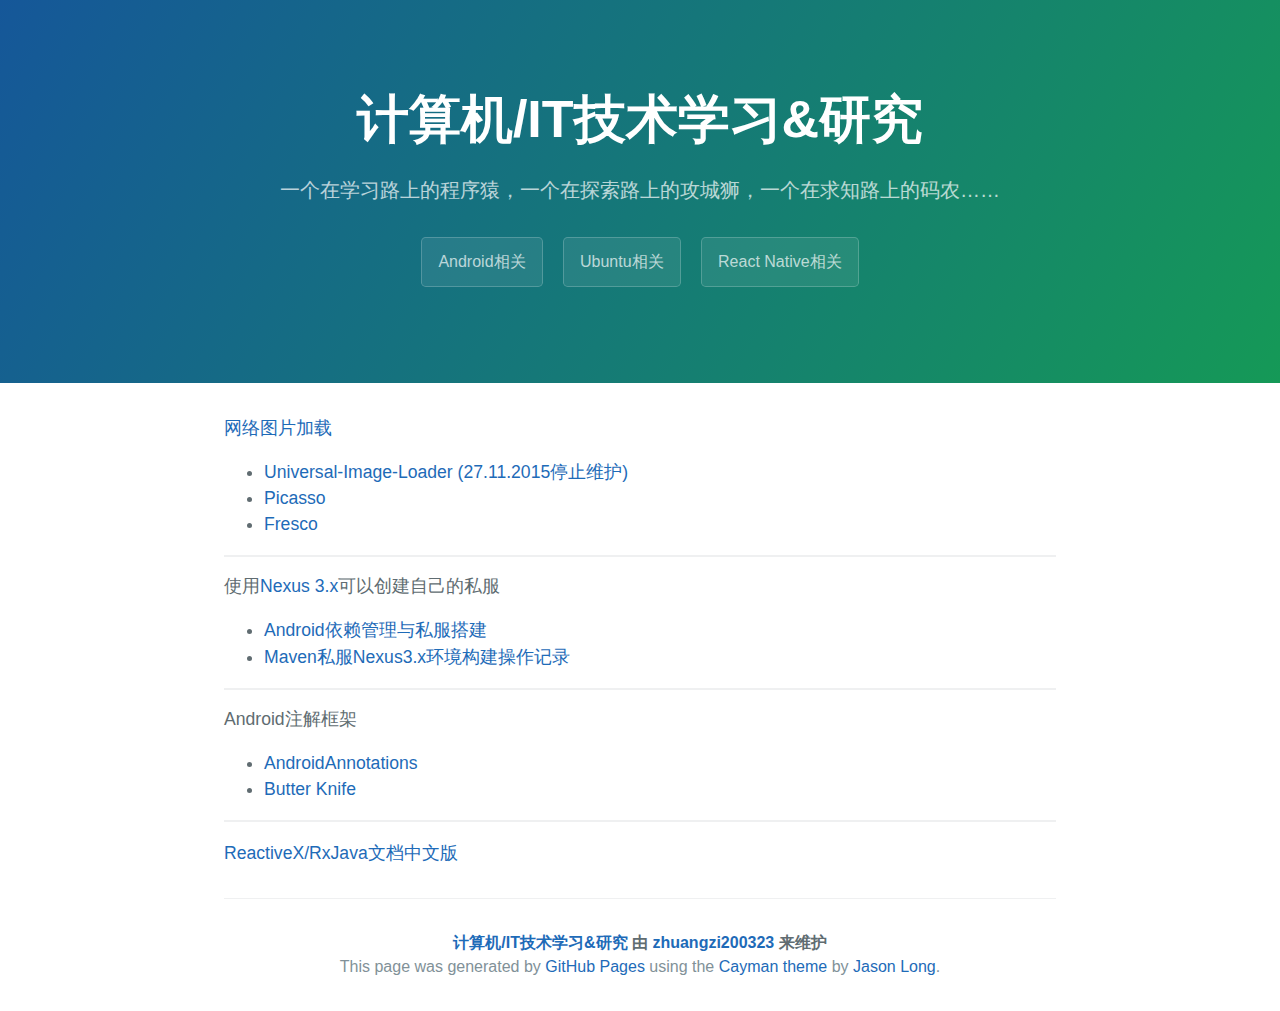
<file: index.html>
<!DOCTYPE html>
<html lang="en-us">
<head>
    <meta charset="UTF-8">
    <title>计算机/IT技术学习&研究</title>
    <meta name="viewport" content="width=device-width, initial-scale=1">
    <link rel="stylesheet" type="text/css" href="stylesheets/normalize.css" media="screen">
    <!--<link href='https://fonts.googleapis.com/css?family=Open+Sans:400,700' rel='stylesheet' type='text/css'>-->
    <link rel="stylesheet" type="text/css" href="stylesheets/stylesheet.css" media="screen">
    <link rel="stylesheet" type="text/css" href="stylesheets/github-light.css" media="screen">
</head>
<body>
<section class="page-header">
    <h1 class="project-name">计算机/IT技术学习&研究</h1>
    <h2 class="project-tagline">一个在学习路上的程序猿，一个在探索路上的攻城狮，一个在求知路上的码农……</h2>
    <a href="https://zhuangzi200323.github.io/study/android.html" class="btn">Android相关</a>
    <a href="https://zhuangzi200323.github.io/study/ubuntu.html" class="btn">Ubuntu相关</a>
    <a href="https://zhuangzi200323.github.io/study/reactnative.html" class="btn">React Native相关</a>
</section>

<section class="main-content">
    <div id="imageLoad">
        <p><a target="_blank" href="http://www.imooc.com/learn/730">网络图片加载</a></p>
        <ul>
            <li><a target="_blank" href="https://github.com/nostra13/Android-Universal-Image-Loader">Universal-Image-Loader (27.11.2015停止维护)</a></li>
            <li><a target="_blank" href="https://github.com/square/picasso">Picasso</a></li>
            <li><a target="_blank" href="https://github.com/facebook/fresco">Fresco</a></li>
        </ul>
    </div><hr>
    <div id="nexus">
        <p>使用<a target="_blank" href="https://help.sonatype.com/display/NXRM3/Download+Archives+-+Repository+Manager+3">Nexus 3.x</a>可以创建自己的私服</p>
        <ul>
            <li><a target="_blank" href="http://www.imooc.com/learn/800">Android依赖管理与私服搭建</a></li>
            <li><a target="_blank" href="http://www.cnblogs.com/kevingrace/p/6201984.html">Maven私服Nexus3.x环境构建操作记录</a></li>
        </ul>
    </div><hr>
    <div id="anotation">
        <p>Android注解框架</p>
        <ul>
            <li><a target="_blank" href="https://github.com/androidannotations/androidannotations">AndroidAnnotations</a></li>
            <li><a target="_blank" href="https://github.com/JakeWharton/butterknife">Butter Knife</a></li>
        </ul>
    </div><hr>
    <p><a href="https://mcxiaoke.gitbooks.io/rxdocs">ReactiveX/RxJava文档中文版</a></p>


    <footer class="site-footer" style="text-align: center">
        <span class="site-footer-owner"><a href="https://github.com/zhuangzi200323/study">计算机/IT技术学习&研究</a>  由 <a href="https://github.com/zhuangzi200323">zhuangzi200323</a>  来维护</span>
        <span class="site-footer-credits">This page was generated by <a href="https://pages.github.com">GitHub Pages</a> using the <a href="https://github.com/jasonlong/cayman-theme">Cayman theme</a> by <a href="https://twitter.com/jasonlong">Jason Long</a>.</span>
    </footer>

</section>
</body>
</html>
</file>
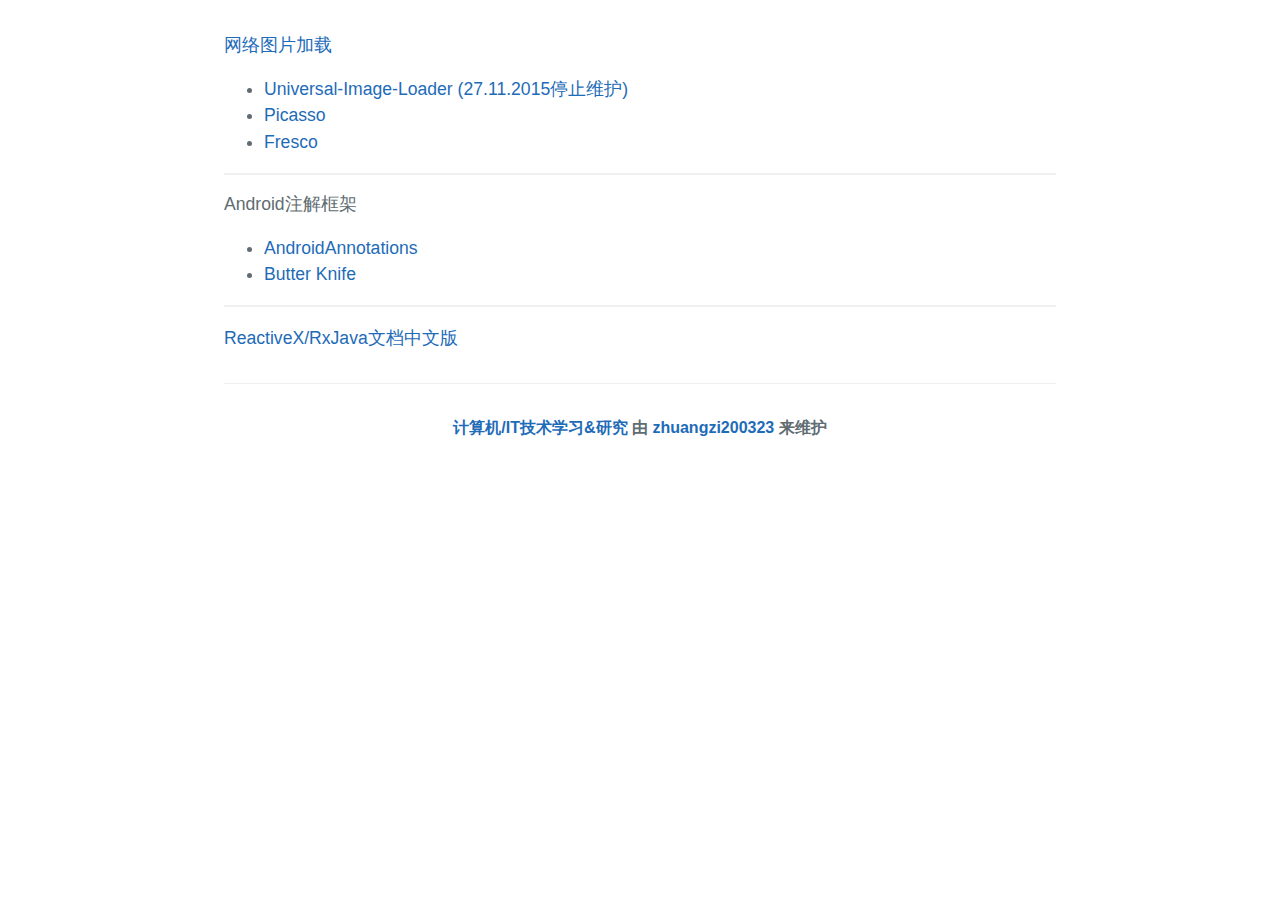
<file: android.html>
<!DOCTYPE html>
<html lang="en">
<head>
    <meta charset="UTF-8">
    <title>Android相关</title>
    <meta name="viewport" content="width=device-width, initial-scale=1">
    <link rel="stylesheet" type="text/css" href="stylesheets/normalize.css" media="screen">
    <!--<link href='https://fonts.googleapis.com/css?family=Open+Sans:400,700' rel='stylesheet' type='text/css'>-->
    <link rel="stylesheet" type="text/css" href="stylesheets/stylesheet.css" media="screen">
    <link rel="stylesheet" type="text/css" href="stylesheets/github-light.css" media="screen">
</head>
<body>
<section class="main-content">
    <div id="imageLoad">
        <p><a target="_blank" href="http://www.imooc.com/learn/730">网络图片加载</a></p>
        <ul>
            <li><a target="_blank" href="https://github.com/nostra13/Android-Universal-Image-Loader">Universal-Image-Loader (27.11.2015停止维护)</a></li>
            <li><a target="_blank" href="https://github.com/square/picasso">Picasso</a></li>
            <li><a target="_blank" href="https://github.com/facebook/fresco">Fresco</a></li>
        </ul>
    </div><hr>
    <div id="anotation">
        <p>Android注解框架</p>
        <ul>
            <li><a target="_blank" href="https://zhuangzi200323.github.io/study/android/AndroidAnnotations.html">AndroidAnnotations</a></li>
            <li><a target="_blank" href="https://zhuangzi200323.github.io/study/android/ButterKnife.html">Butter Knife</a></li>
        </ul>
    </div><hr>
    <p><a href="https://mcxiaoke.gitbooks.io/rxdocs">ReactiveX/RxJava文档中文版</a></p>


    <footer class="site-footer">
        <span class="site-footer-owner" style="text-align: center"><a href="https://github.com/zhuangzi200323/study">计算机/IT技术学习&研究</a>  由 <a href="https://github.com/zhuangzi200323">zhuangzi200323</a>  来维护</span>
    </footer>

</section>
</body>
</html>
</file>
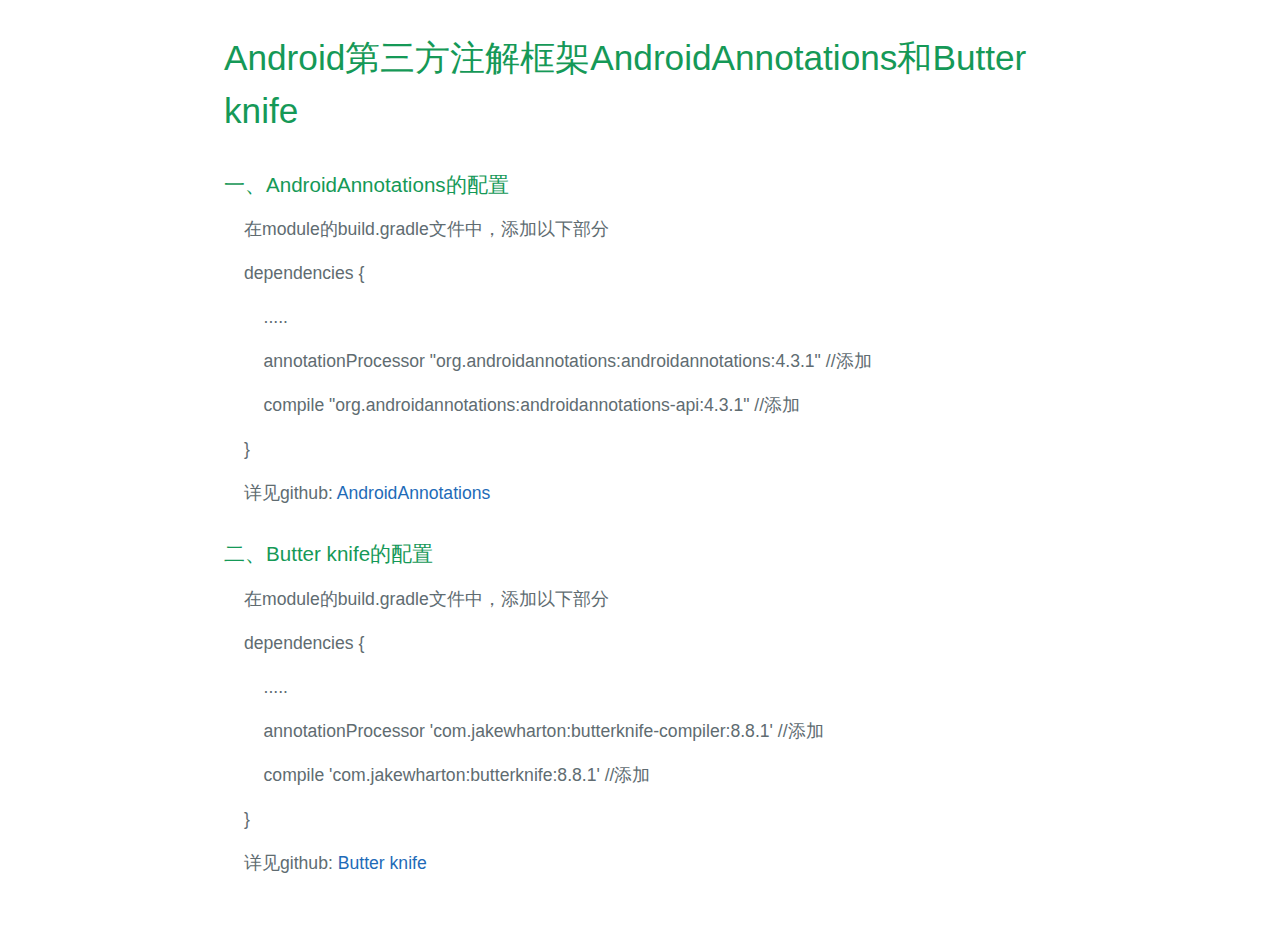
<file: android/annotations.html>
<!DOCTYPE html>
<html lang="en">
<head>
    <meta charset="UTF-8">
    <title>AndroidAnnotations相关说明</title>
    <meta name="viewport" content="width=device-width, initial-scale=1">
    <link rel="stylesheet" type="text/css" href="../stylesheets/normalize.css" media="screen">
    <link rel="stylesheet" type="text/css" href="../stylesheets/stylesheet.css" media="screen">
    <link rel="stylesheet" type="text/css" href="../stylesheets/github-light.css" media="screen">
</head>
<body>
    <section class="main-content">
        <h1>Android第三方注解框架AndroidAnnotations和Butter knife</h1>
        <h3>一、AndroidAnnotations的配置</h3>
        <div style="text-indent: 20px;">
            <p>在module的build.gradle文件中，添加以下部分</p>
            <p>dependencies {</p>
            <p>&nbsp;&nbsp;&nbsp;&nbsp;.....</p>
            <p>&nbsp;&nbsp;&nbsp;&nbsp;annotationProcessor "org.androidannotations:androidannotations:4.3.1" //添加</p>
            <p>&nbsp;&nbsp;&nbsp;&nbsp;compile "org.androidannotations:androidannotations-api:4.3.1" //添加</p>
            <p>}</p>
            <p>详见github: <a href="https://github.com/androidannotations/androidannotations">AndroidAnnotations</a></p>
        </div>
        <h3>二、Butter knife的配置</h3>
        <div style="text-indent: 20px;">
            <p>在module的build.gradle文件中，添加以下部分</p>
            <p>dependencies {</p>
            <p>&nbsp;&nbsp;&nbsp;&nbsp;.....</p>
            <p>&nbsp;&nbsp;&nbsp;&nbsp;annotationProcessor 'com.jakewharton:butterknife-compiler:8.8.1' //添加</p>
            <p>&nbsp;&nbsp;&nbsp;&nbsp;compile 'com.jakewharton:butterknife:8.8.1' //添加</p>
            <p>}</p>
            <p>详见github: <a href="https://github.com/JakeWharton/butterknife">Butter knife</a></p>
        </div>
    </section>
</body>
</html>
</file>
<file: stylesheets/stylesheet.css>
* {
  box-sizing: border-box; }

body {
  padding: 0;
  margin: 0;
  font-family: "Open Sans", "Helvetica Neue", Helvetica, Arial, sans-serif;
  font-size: 16px;
  line-height: 1.5;
  color: #606c71; }

a {
  color: #1e6bb8;
  text-decoration: none; }
  a:hover {
    text-decoration: underline; }

.btn {
  display: inline-block;
  margin-bottom: 1rem;
  color: rgba(255, 255, 255, 0.7);
  background-color: rgba(255, 255, 255, 0.08);
  border-color: rgba(255, 255, 255, 0.2);
  border-style: solid;
  border-width: 1px;
  border-radius: 0.3rem;
  transition: color 0.2s, background-color 0.2s, border-color 0.2s; }
  .btn + .btn {
    margin-left: 1rem; }

.btn:hover {
  color: rgba(255, 255, 255, 0.8);
  text-decoration: none;
  background-color: rgba(255, 255, 255, 0.2);
  border-color: rgba(255, 255, 255, 0.3); }

@media screen and (min-width: 64em) {
  .btn {
    padding: 0.75rem 1rem; } }

@media screen and (min-width: 42em) and (max-width: 64em) {
  .btn {
    padding: 0.6rem 0.9rem;
    font-size: 0.9rem; } }

@media screen and (max-width: 42em) {
  .btn {
    display: block;
    width: 100%;
    padding: 0.75rem;
    font-size: 0.9rem; }
    .btn + .btn {
      margin-top: 1rem;
      margin-left: 0; } }

.page-header {
  color: #fff;
  text-align: center;
  background-color: #159957;
  background-image: linear-gradient(120deg, #155799, #159957); }

@media screen and (min-width: 64em) {
  .page-header {
    padding: 5rem 6rem; } }

@media screen and (min-width: 42em) and (max-width: 64em) {
  .page-header {
    padding: 3rem 4rem; } }

@media screen and (max-width: 42em) {
  .page-header {
    padding: 2rem 1rem; } }

.project-name {
  margin-top: 0;
  margin-bottom: 0.1rem; }

@media screen and (min-width: 64em) {
  .project-name {
    font-size: 3.25rem; } }

@media screen and (min-width: 42em) and (max-width: 64em) {
  .project-name {
    font-size: 2.25rem; } }

@media screen and (max-width: 42em) {
  .project-name {
    font-size: 1.75rem; } }

.project-tagline {
  margin-bottom: 2rem;
  font-weight: normal;
  opacity: 0.7; }

@media screen and (min-width: 64em) {
  .project-tagline {
    font-size: 1.25rem; } }

@media screen and (min-width: 42em) and (max-width: 64em) {
  .project-tagline {
    font-size: 1.15rem; } }

@media screen and (max-width: 42em) {
  .project-tagline {
    font-size: 1rem; } }

.main-content :first-child {
  margin-top: 0; }
.main-content img {
  max-width: 100%; }
.main-content h1, .main-content h2, .main-content h3, .main-content h4, .main-content h5, .main-content h6 {
  margin-top: 2rem;
  margin-bottom: 1rem;
  font-weight: normal;
  color: #159957; }
.main-content p {
  margin-bottom: 1em; }
.main-content code {
  padding: 2px 4px;
  font-family: Consolas, "Liberation Mono", Menlo, Courier, monospace;
  font-size: 0.9rem;
  color: #383e41;
  background-color: #f3f6fa;
  border-radius: 0.3rem; }
.main-content pre {
  padding: 0.8rem;
  margin-top: 0;
  margin-bottom: 1rem;
  font: 1rem Consolas, "Liberation Mono", Menlo, Courier, monospace;
  color: #567482;
  word-wrap: normal;
  background-color: #f3f6fa;
  border: solid 1px #dce6f0;
  border-radius: 0.3rem; }
  .main-content pre > code {
    padding: 0;
    margin: 0;
    font-size: 0.9rem;
    color: #567482;
    word-break: normal;
    white-space: pre;
    background: transparent;
    border: 0; }
.main-content .highlight {
  margin-bottom: 1rem; }
  .main-content .highlight pre {
    margin-bottom: 0;
    word-break: normal; }
.main-content .highlight pre, .main-content pre {
  padding: 0.8rem;
  overflow: auto;
  font-size: 0.9rem;
  line-height: 1.45;
  border-radius: 0.3rem; }
.main-content pre code, .main-content pre tt {
  display: inline;
  max-width: initial;
  padding: 0;
  margin: 0;
  overflow: initial;
  line-height: inherit;
  word-wrap: normal;
  background-color: transparent;
  border: 0; }
  .main-content pre code:before, .main-content pre code:after, .main-content pre tt:before, .main-content pre tt:after {
    content: normal; }
.main-content ul, .main-content ol {
  margin-top: 0; }
.main-content blockquote {
  padding: 0 1rem;
  margin-left: 0;
  color: #819198;
  border-left: 0.3rem solid #dce6f0; }
  .main-content blockquote > :first-child {
    margin-top: 0; }
  .main-content blockquote > :last-child {
    margin-bottom: 0; }
.main-content table {
  display: block;
  width: 100%;
  overflow: auto;
  word-break: normal;
  word-break: keep-all; }
  .main-content table th {
    font-weight: bold; }
  .main-content table th, .main-content table td {
    padding: 0.5rem 1rem;
    border: 1px solid #e9ebec; }
.main-content dl {
  padding: 0; }
  .main-content dl dt {
    padding: 0;
    margin-top: 1rem;
    font-size: 1rem;
    font-weight: bold; }
  .main-content dl dd {
    padding: 0;
    margin-bottom: 1rem; }
.main-content hr {
  height: 2px;
  padding: 0;
  margin: 1rem 0;
  background-color: #eff0f1;
  border: 0; }

@media screen and (min-width: 64em) {
  .main-content {
    max-width: 64rem;
    padding: 2rem 6rem;
    margin: 0 auto;
    font-size: 1.1rem; } }

@media screen and (min-width: 42em) and (max-width: 64em) {
  .main-content {
    padding: 2rem 4rem;
    font-size: 1.1rem; } }

@media screen and (max-width: 42em) {
  .main-content {
    padding: 2rem 1rem;
    font-size: 1rem; } }

.site-footer {
  padding-top: 2rem;
  margin-top: 2rem;
  border-top: solid 1px #eff0f1; }

.site-footer-owner {
  display: block;
  font-weight: bold; }

.site-footer-credits {
  color: #819198; }

@media screen and (min-width: 64em) {
  .site-footer {
    font-size: 1rem; } }

@media screen and (min-width: 42em) and (max-width: 64em) {
  .site-footer {
    font-size: 1rem; } }

@media screen and (max-width: 42em) {
  .site-footer {
    font-size: 0.9rem; } }
</file>
<file: stylesheets/github-light.css>
/*
The MIT License (MIT)

Copyright (c) 2015 GitHub, Inc.

Permission is hereby granted, free of charge, to any person obtaining a copy
of this software and associated documentation files (the "Software"), to deal
in the Software without restriction, including without limitation the rights
to use, copy, modify, merge, publish, distribute, sublicense, and/or sell
copies of the Software, and to permit persons to whom the Software is
furnished to do so, subject to the following conditions:

The above copyright notice and this permission notice shall be included in all
copies or substantial portions of the Software.

THE SOFTWARE IS PROVIDED "AS IS", WITHOUT WARRANTY OF ANY KIND, EXPRESS OR
IMPLIED, INCLUDING BUT NOT LIMITED TO THE WARRANTIES OF MERCHANTABILITY,
FITNESS FOR A PARTICULAR PURPOSE AND NONINFRINGEMENT. IN NO EVENT SHALL THE
AUTHORS OR COPYRIGHT HOLDERS BE LIABLE FOR ANY CLAIM, DAMAGES OR OTHER
LIABILITY, WHETHER IN AN ACTION OF CONTRACT, TORT OR OTHERWISE, ARISING FROM,
OUT OF OR IN CONNECTION WITH THE SOFTWARE OR THE USE OR OTHER DEALINGS IN THE
SOFTWARE.

*/

.pl-c /* comment */ {
  color: #969896;
}

.pl-c1      /* constant, markup.raw, meta.diff.header, meta.module-reference, meta.property-name, support, support.constant, support.variable, variable.other.constant */,
.pl-s .pl-v /* string variable */ {
  color: #0086b3;
}

.pl-e  /* entity */,
.pl-en /* entity.name */ {
  color: #795da3;
}

.pl-s .pl-s1 /* string source */,
.pl-smi      /* storage.modifier.import, storage.modifier.package, storage.type.java, variable.other, variable.parameter.function */ {
  color: #333;
}

.pl-ent /* entity.name.tag */ {
  color: #63a35c;
}

.pl-k /* keyword, storage, storage.type */ {
  color: #a71d5d;
}

.pl-pds              /* punctuation.definition.string, string.regexp.character-class */,
.pl-s                /* string */,
.pl-s .pl-pse .pl-s1 /* string punctuation.section.embedded source */,
.pl-sr               /* string.regexp */,
.pl-sr .pl-cce       /* string.regexp constant.character.escape */,
.pl-sr .pl-sra       /* string.regexp string.regexp.arbitrary-repitition */,
.pl-sr .pl-sre       /* string.regexp source.ruby.embedded */ {
  color: #183691;
}

.pl-v /* variable */ {
  color: #ed6a43;
}

.pl-id /* invalid.deprecated */ {
  color: #b52a1d;
}

.pl-ii /* invalid.illegal */ {
  background-color: #b52a1d;
  color: #f8f8f8;
}

.pl-sr .pl-cce /* string.regexp constant.character.escape */ {
  color: #63a35c;
  font-weight: bold;
}

.pl-ml /* markup.list */ {
  color: #693a17;
}

.pl-mh        /* markup.heading */,
.pl-mh .pl-en /* markup.heading entity.name */,
.pl-ms        /* meta.separator */ {
  color: #1d3e81;
  font-weight: bold;
}

.pl-mq /* markup.quote */ {
  color: #008080;
}

.pl-mi /* markup.italic */ {
  color: #333;
  font-style: italic;
}

.pl-mb /* markup.bold */ {
  color: #333;
  font-weight: bold;
}

.pl-md /* markup.deleted, meta.diff.header.from-file */ {
  background-color: #ffecec;
  color: #bd2c00;
}

.pl-mi1 /* markup.inserted, meta.diff.header.to-file */ {
  background-color: #eaffea;
  color: #55a532;
}

.pl-mdr /* meta.diff.range */ {
  color: #795da3;
  font-weight: bold;
}

.pl-mo /* meta.output */ {
  color: #1d3e81;
}
</file>
